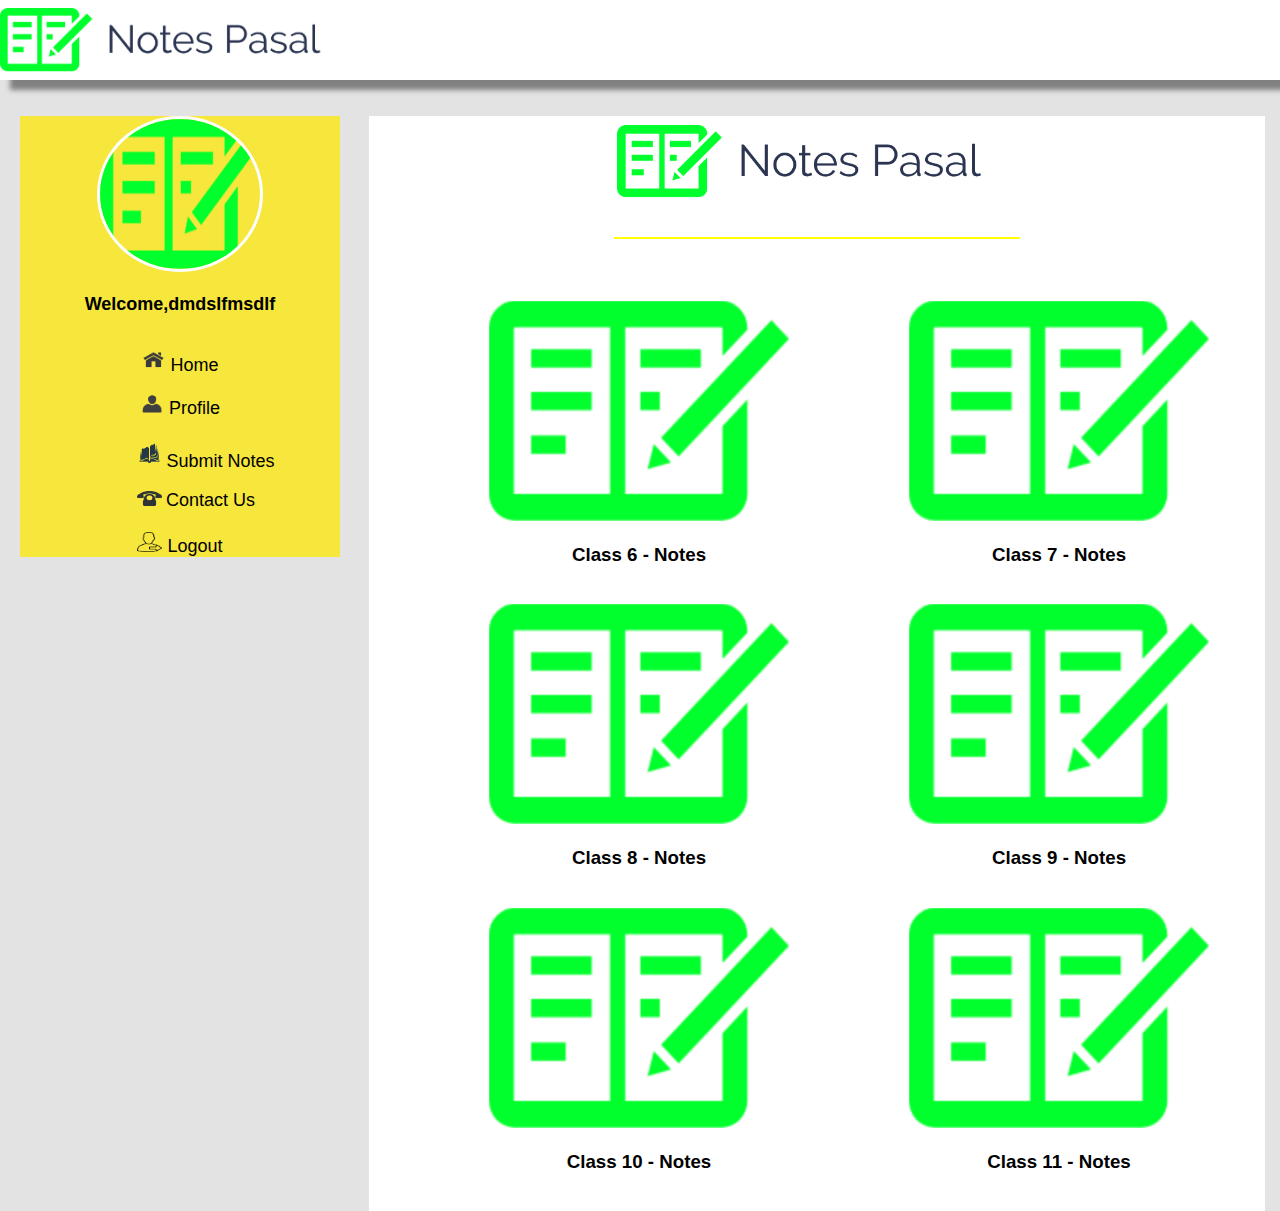
<file: index.html>
<!DOCTYPE html>
<html lang="en">
<head>
	<title>Notes Pasal: Online Notes Marketplace</title>
	<meta charset="utf-8">
	<meta name="viewport" content="width=device-width, initial-scale=1.0">
    <meta name="description" content="">
    <meta name="keywords" content="">
 <meta name="ROBOTS" content="INDEX,FOLLOW">
    <link rel="SHORTCUT ICON" href="favicon.png">
     <link rel="stylesheet" type="text/css" href="style.css">
</head>
<body>
	<div class="Header">
		<div class="Logo">
		<img src= "NotesPasalLogo.png" alt="Notes Pasal" height="80px" width="auto">
        	</div>
        </div>
        <br>
        <br>

        <!--Side Nav-->
     <div class="sidenav">
         <center><img class="profile-image" src="favicon.png" alt="NotesPasal-Profile" height="150" width="160"><br>
            <h3 class="sidenav-elements">Welcome,dmdslfmsdlf</h3></center>
            <br>
            <center><img src="home.png" height="20" width="25">&nbsp<a class="sidenav-elements" href="index.html">Home</a></center>
            <br>
              <center><img src="profile.png" height="20" width="25">&nbsp<a class="sidenav-elements" href="index.html">Profile</a></center>
               <br>
                  <center>&nbsp&nbsp&nbsp&nbsp&nbsp&nbsp&nbsp&nbsp&nbsp&nbsp&nbsp&nbsp&nbsp<img src="submit-sidenav.png" height="30" width="25">&nbsp<a class="sidenav-elements" href="index.html">Submit Notes</a></center>
                  <br>
                  <center>&nbsp&nbsp&nbsp&nbsp&nbsp&nbsp&nbsp&nbsp<img src="contact.png" height="15" width="25">&nbsp<a class="sidenav-elements" href="index.html">Contact Us</center>
                    <br>
                     <center><img src="log-out.png" height="20" width="25">&nbsp<a class="sidenav-elements" href="index.html">Logout</a></center>
     </div>

     <!--Main-Box-->
        <div class="Main-Box">
            <div class="logo-container">
               <center><img src="NotesPasalLogo.png" alt="NotesPasal"></center>
            </div>
            <br>
            <hr width="45%" color="Yellow">
            <br>
            <br>
            <br>

            <div class="Note-Box">
                <img src="favicon.png" height="220" width="300">
                <center> <h3 id="article-title">Class 6 - Notes</h3></center>
            </div>

            <div class="Note-Box">
                <img src="favicon.png" height="220" width="300">
                  <center><h3 id="article-title">Class 7 - Notes</h3></center>
            </div>

            <div class="Note-Box">
                <img src="favicon.png" height="220" width="300">
                 <center><h3 id="article-title">Class 8 - Notes</h3></center>
            </div>

            <div class="Note-Box">
                <img src="favicon.png" height="220" width="300">
                 <center><h3 id="article-title">Class 9 - Notes</h3></center>
            </div>

             <div class="Note-Box">
                <img src="favicon.png" height="220" width="300">
                 <center><h3 id="article-title">Class 10 - Notes</h3></center>
            </div>

             <div class="Note-Box">
                <img src="favicon.png" height="220" width="300">
                 <center><h3 id="article-title">Class 11 - Notes</h3></center>
            </div>

        </div>  
</body>
</html>
</file>
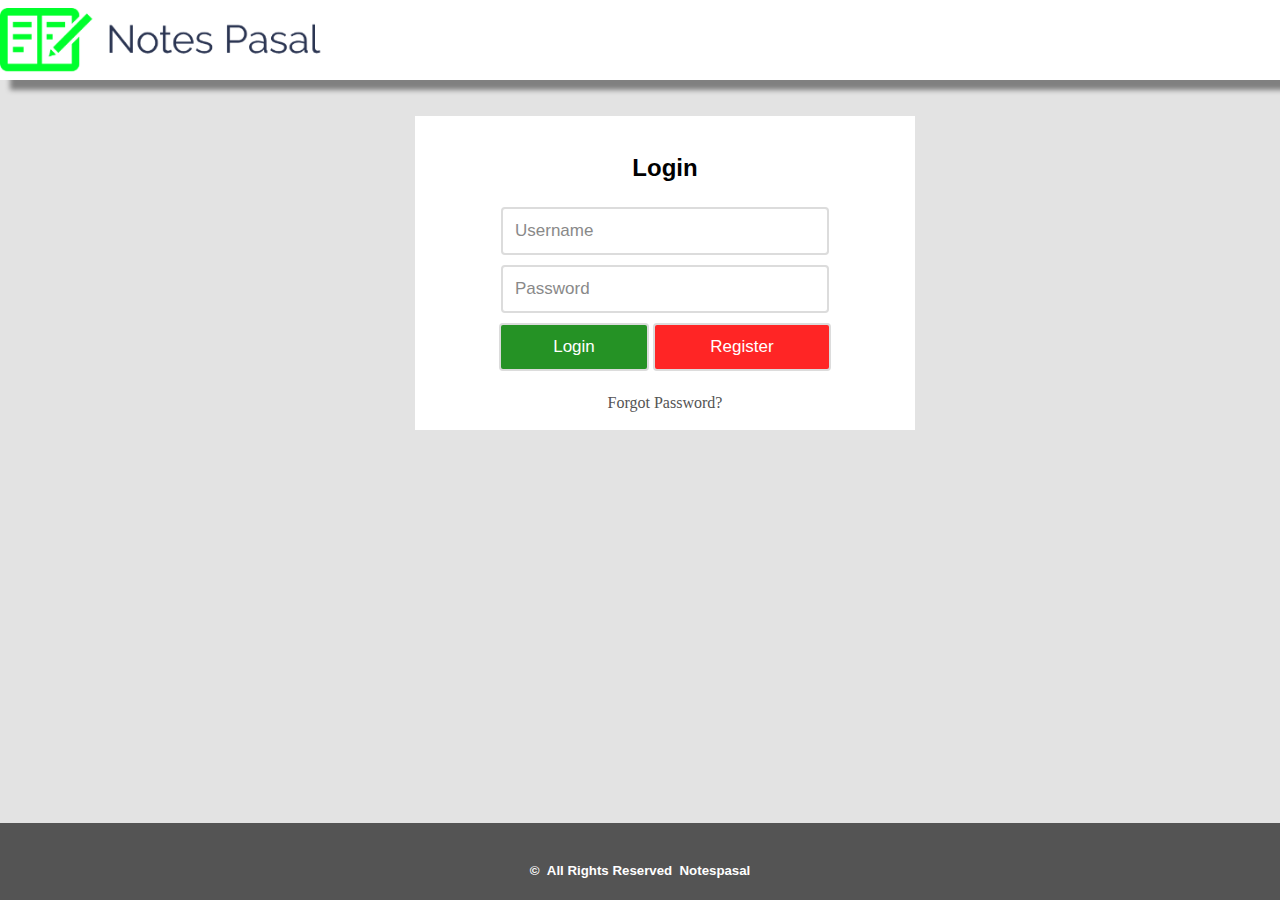
<file: login.html>
<!DOCTYPE html>
<html lang="en">
<head>
<title>NotesPasal: Login</title>
<link rel="SHORTCUT ICON" href="favicon.png">
<link rel="stylesheet" type="text/css" href="style.css">
<meta charset="utf-8">
<meta name="viewport" content="width=device-width">
<meta name="ROBOTS" content="INDEX,FOLLOW">
</head>
<body>
		<div class="Header">
		<div class="Logo">
		<img src= "NotesPasalLogo.png" alt="Notes Pasal" height="80px" width="auto">
        	</div>
        </div>
        <div class="Container">
        	<br> 
        	<!--Welcome Box-->
        		<center>
        			<br>
          		<div class="Welcome-Box">
          		 	<div class="Login-Container">
                       		<form method="POSt" action="Login_handler.php">
                            <br>
                       		<h2 class="heading1">Login</h2>
                       		<input type="text" name="Username" placeholder="Username" required>
                       		<input type="Password" name="Password" placeholder="Password" required><br>
                       		<button type="submit" class="button">Login</button>	
                       			<a href="register.html" class="button2">Register</a>

                       		</form>
                       		<br>
                       		<a class="color1" href="forgot.php">Forgot Password?</a>
                       </div>
                       <br>
          <!--Welcome Box Ends--> 
        </div> 
                </center> 
                        
          		 
        </div>
        <footer>
        	<br>
        	<h5>&copy&nbsp&nbspAll Rights Reserved&nbsp&nbspNotespasal</h5>
        </footer>
</body>
</html>
</file>
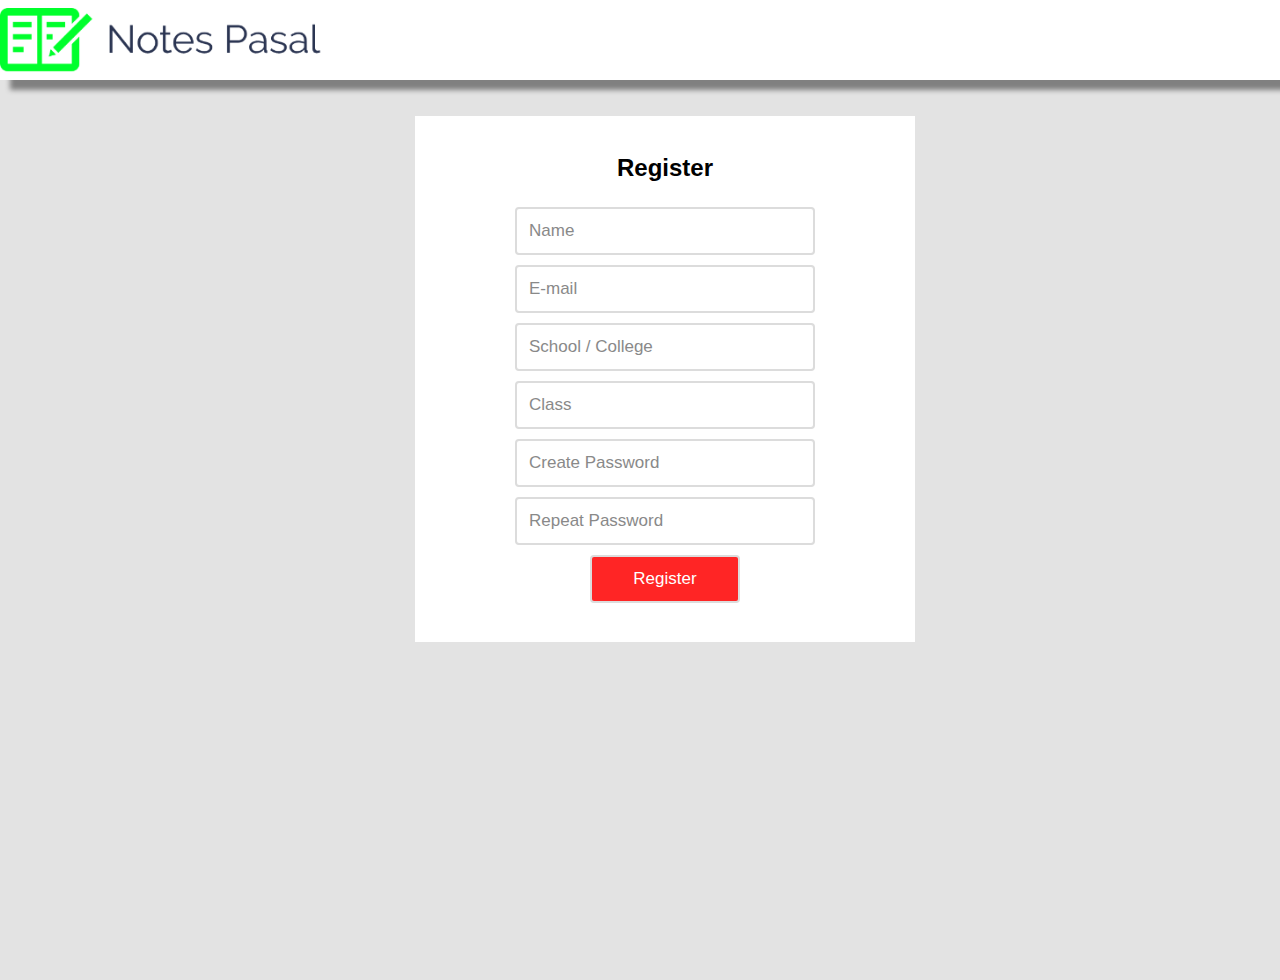
<file: register.html>
<html>
<head>
	<title>Notespasal: Register</title>
	<link rel="stylesheet" type="text/css" href="style.css">
	<link rel="SHORTCUT ICON" href="favicon.png">
</head>
<body>
  <div class="Header">
    <div class="Logo">
          <a href="index.html"><img src= "NotesPasalLogo.png" alt="Notes Pasal" height="80px" width="auto"></a>
    </div>
  </div>
  <div class="Container">
  <center>
    <br>
    <br>
        <div class="Welcome-Box">
    
		              <div class="Login-Container">
                       		<form method="POST" action="ctrl/regctrl.php">
                            <br>
                       		<h2 class="heading1">Register</h2>
                       		<input type="text" name="name" placeholder="Name" required>
                       		<input type="email" name="email" placeholder="E-mail" required>
                       		<input type="text" name="school" placeholder="School / College" required>
                       		<input type="number" name="class" placeholder="Class"  min="6" max="12" required>
                       		<input type="Password" name="passwrd" placeholder="Create Password" required>
                       		<input type="Password" name="Password1" placeholder="Repeat Password" required>
                       		<br>
                       			<button type="submit" class="button2">Register</button>
                          </form>

                  </div>
                  <br>
        </div>
  </div>
  </center>
</body>
</html>
</file>
<file: style.css>
body {
	background-color:#E3E3E3;
	margin:0;
}
a {
	text-decoration:none;
}
.color1{
	color:#545454;
}
.Logo {
	height:80px;
	width:352px;
}
.Header{
	height:auto;
	width:100%;
	background-color:white;
	box-shadow: 10px 10px 5px grey;

}
.Container {
	height:100%;
	width:100%
  background-color:white;
}
.Welcome-Box {
	height:auto;
	width: 500px;
	margin-left:50px;
	background-color:white;
}
.sidenav {
  margin-left:20px;
  margin-right:10px;
  width:25%;
  height:auto;
  background-color:#F7E63B;
  float:left;
}
.Main-Box {
  width: 70%;
  float:right;
  background-color:white;
  margin-right:15px;
}

input {
  width: 60%;
  padding: 12px;
  border: 2px solid #D6D6D6;
  border-radius: 4px;
  margin: 5px 0;
  opacity: 0.85;
  display: inline-block;
  font-size: 17px;
  line-height: 20px;
  text-decoration: none; 
}
.button {
	width: 30%;
  padding: 12px;
  border: 2px solid #D6D6D6;
  border-radius: 4px;
  margin: 5px 0;
  opacity: 0.85;
  display: inline-block;
  font-size: 17px;
  line-height: 20px;
  text-decoration: none; 
  background-color: green;
  color: white;
  cursor: pointer;
}
.button2 {
		width: 30%;
  padding: 12px;
  border: 2px solid #D6D6D6;
  border-radius: 4px;
  margin: 5px 0;
  opacity: 0.85;
  display: inline-block;
  font-size: 17px;
  line-height: 20px;
  text-decoration: none; 
  background-color: red;
  color: white;
  cursor: pointer;
  font-family:Arial;

}
input:hover,
.button:hover {
  opacity: 1;
}

{box-sizing: border-box;}

.heading1 {
	font-family:Arial;
}
footer {
  position: absolute;
  right: 0;
  bottom: 0;
  left: 0;
  padding: 0.0043px;
  background-color:#545454;
  text-align: center;
  color:white;
  font-family:Arial;
}
.Note-Box {
      float:left;
        height:800;
        width:400;
        margin-left:120px;
        margin-bottom:20px; 
        background-color:white;
}
    #article-title {
            font-family:sans-serif;
        }
.profile-image {
  border-radius:50%;
  border-style:solid;
  border-color:white;
}
.sidenav-elements {
  font-family: Arial;
  font-size: 18px;
  color:black;
}
</file>
